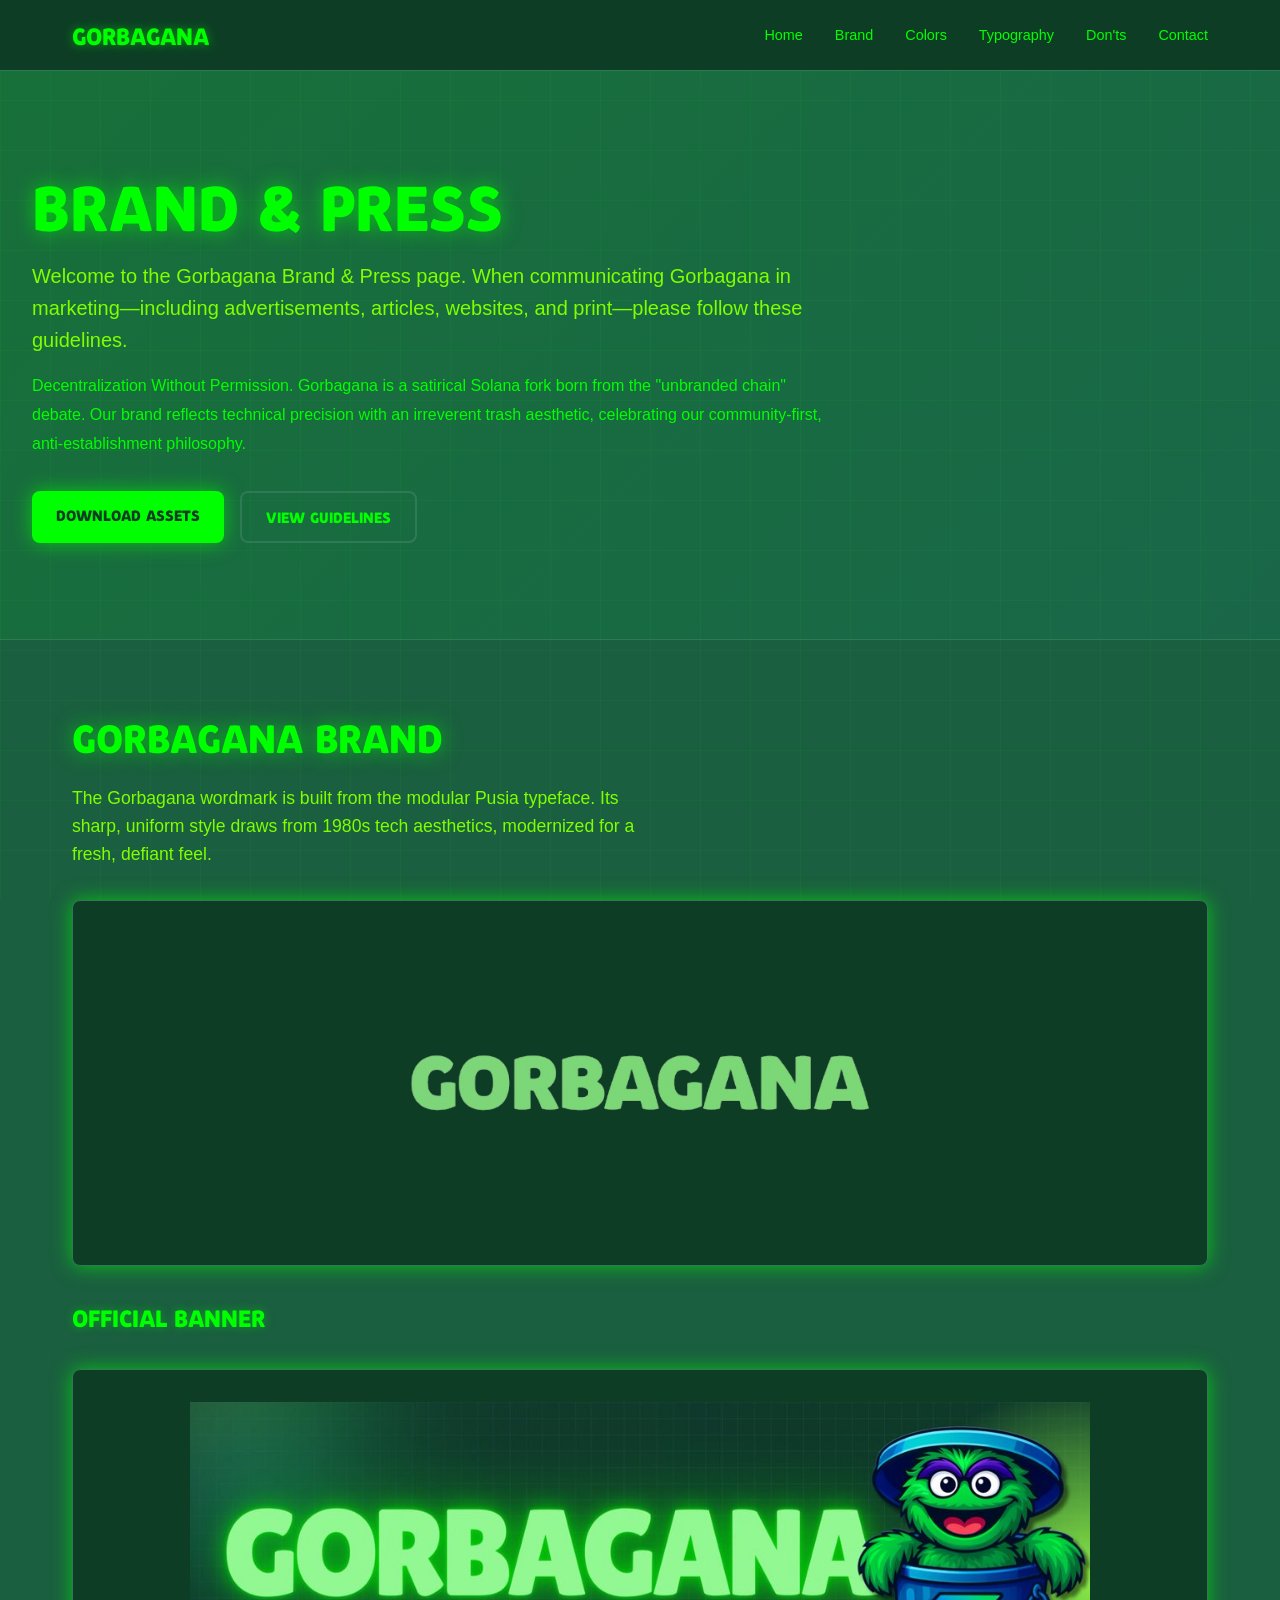
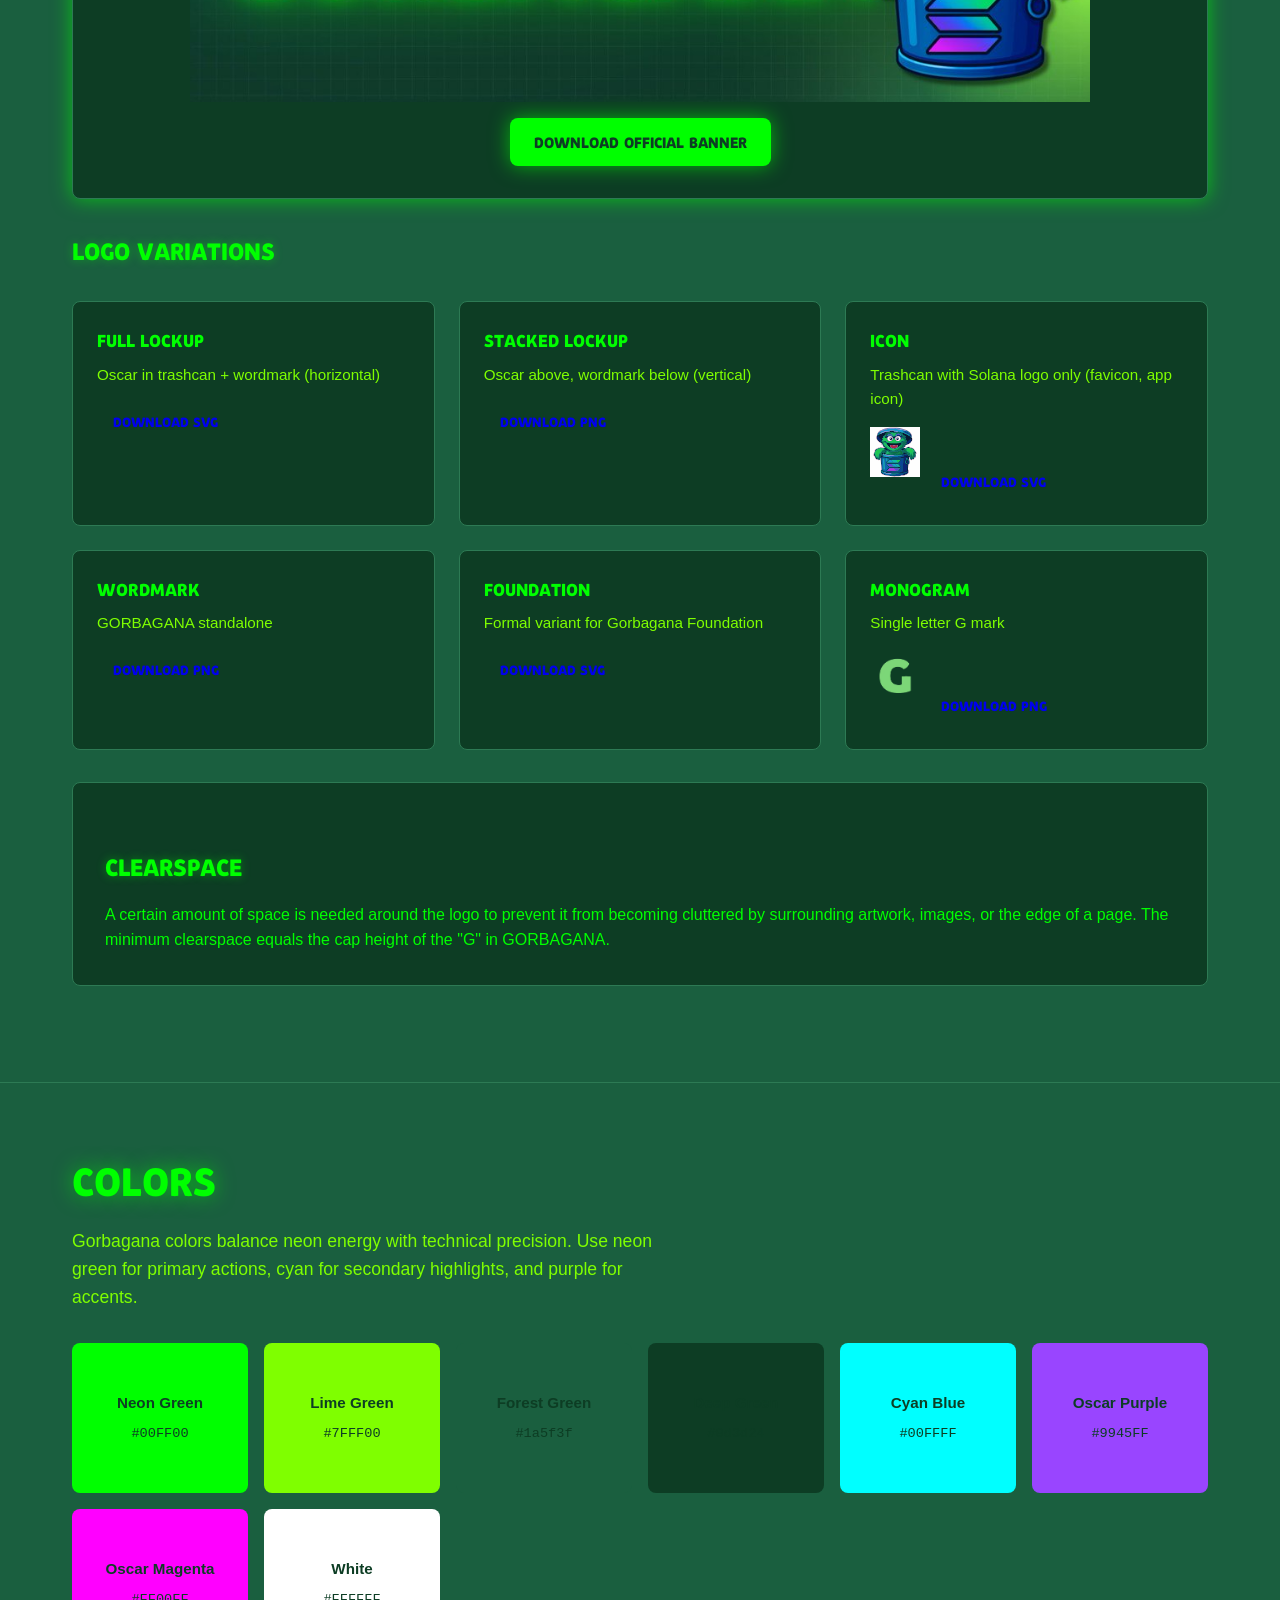
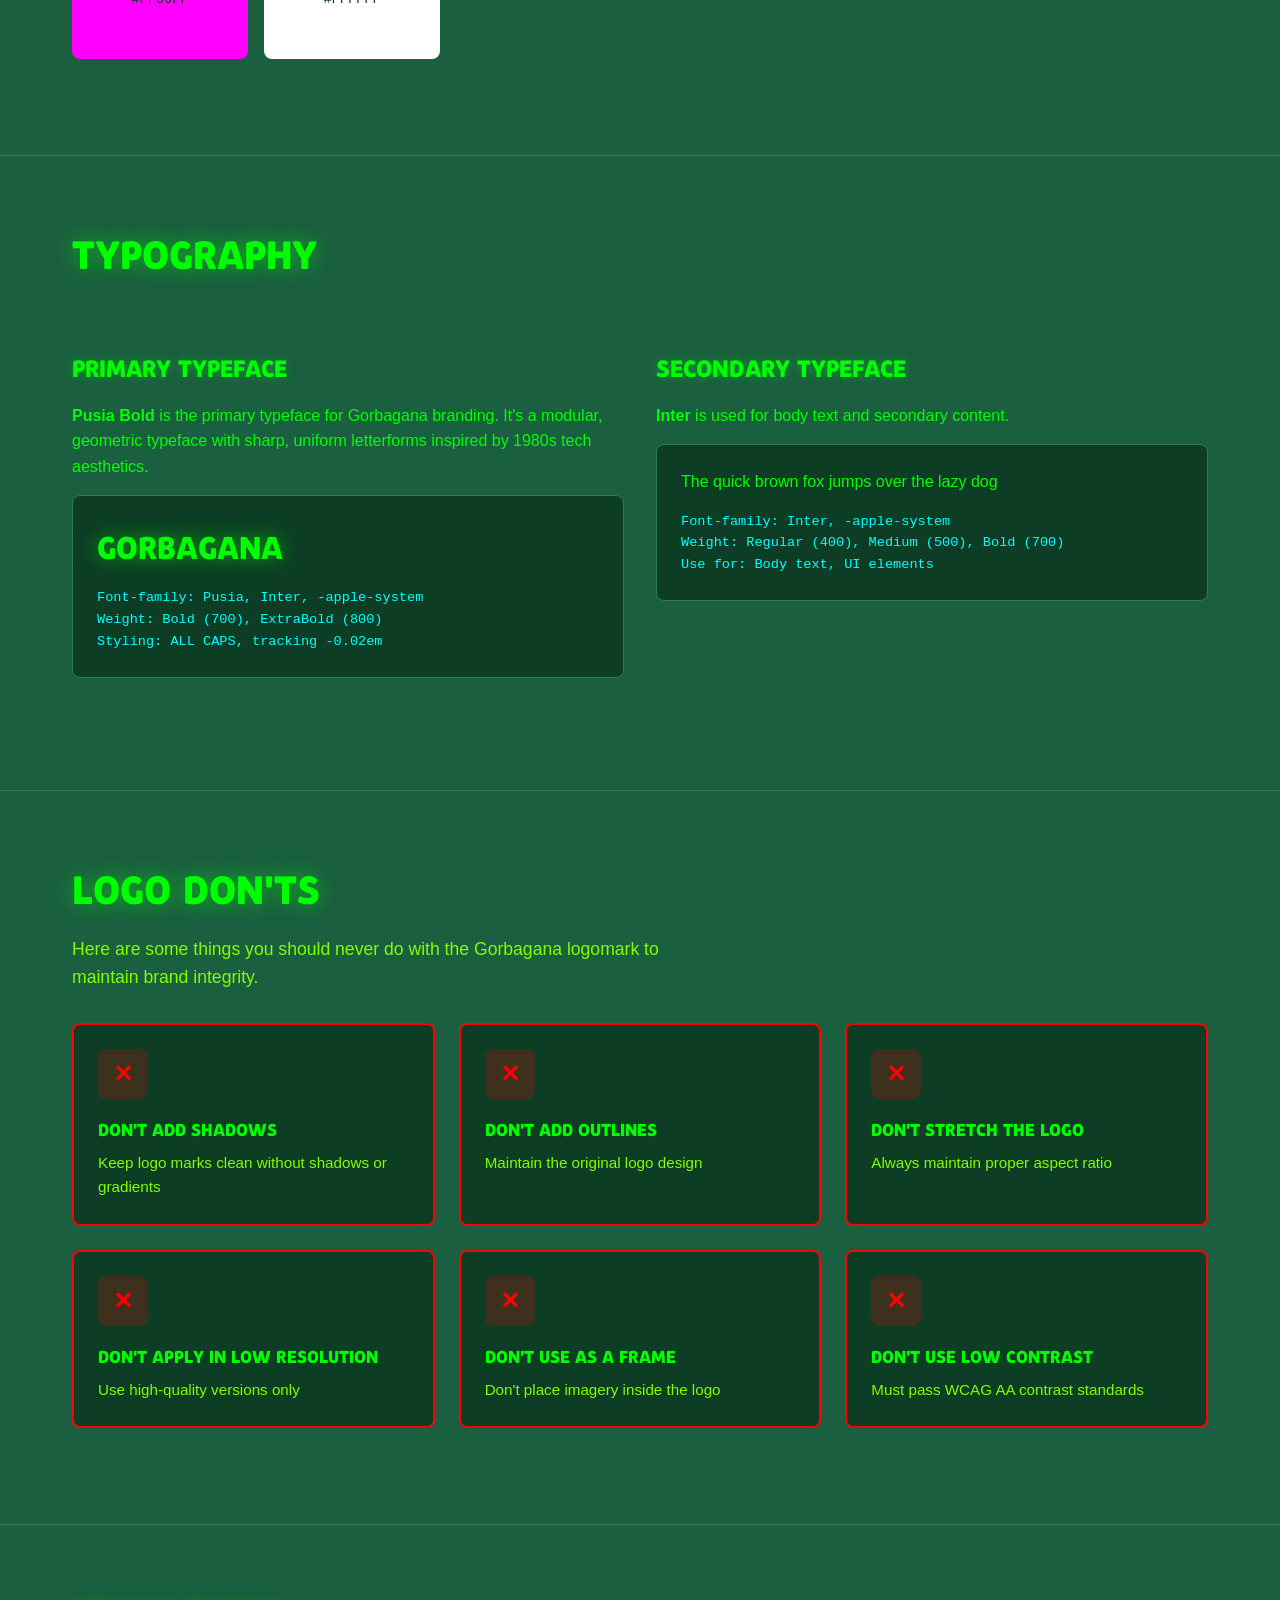
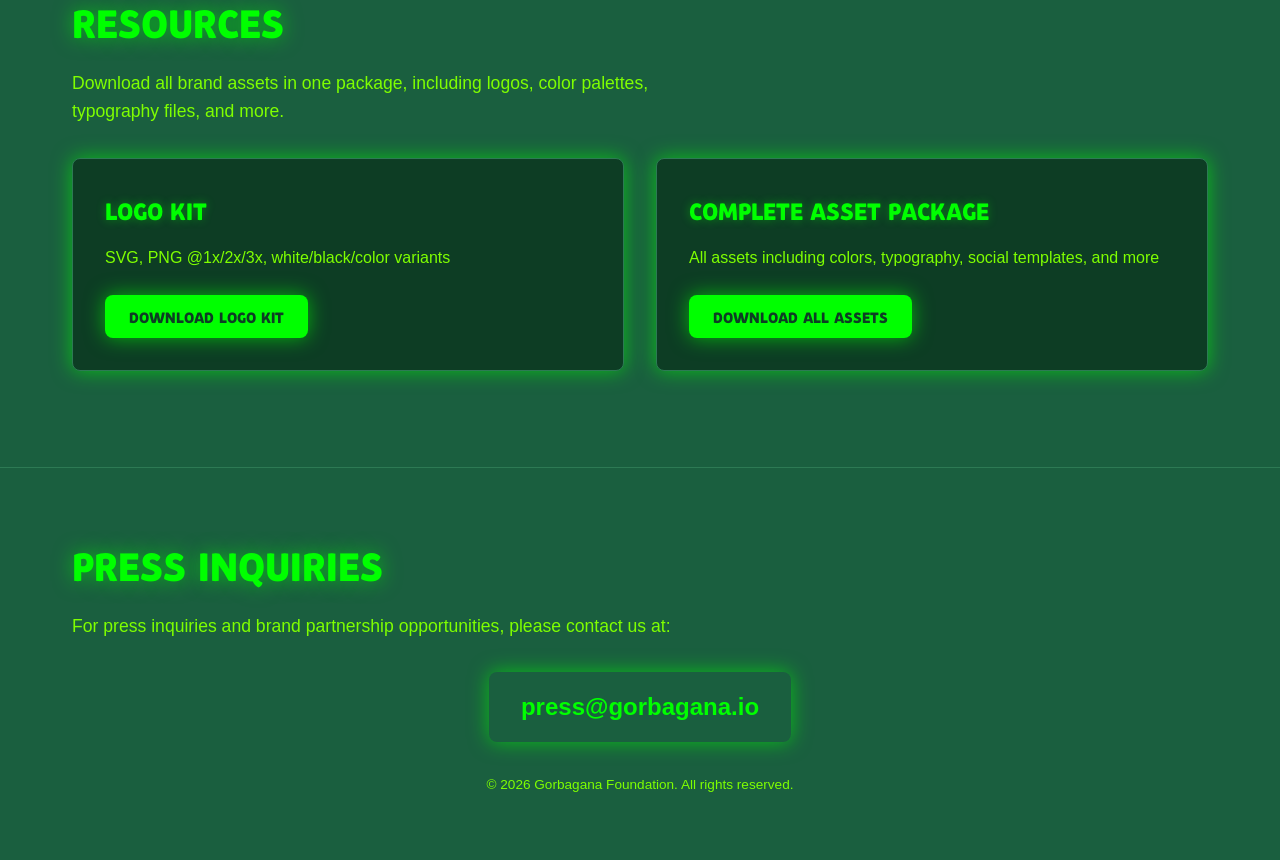
<file: brand-guidelines/index.html>
<!DOCTYPE html>
<html lang="en">
<head>
  <meta charset="UTF-8">
  <meta name="viewport" content="width=device-width, initial-scale=1.0">
  <title>Gorbagana Brand Guidelines</title>
  <link rel="stylesheet" href="css/style.css">
</head>
<body>
  <!-- Navigation -->
  <nav class="navbar">
    <div class="nav-container">
      <div class="nav-logo">GORBAGANA</div>
      <div class="nav-links">
        <a href="../index.html" class="nav-link">Home</a>
        <a href="#brand" class="nav-link">Brand</a>
        <a href="#colors" class="nav-link">Colors</a>
        <a href="#typography" class="nav-link">Typography</a>
        <a href="#donts" class="nav-link">Don'ts</a>
        <a href="#contact" class="nav-link">Contact</a>
      </div>
    </div>
  </nav>

  <!-- Hero Section -->
  <section class="hero">
    <div class="hero-content">
      <h1>BRAND & PRESS</h1>
      <p class="hero-subtitle">Welcome to the Gorbagana Brand & Press page. When communicating Gorbagana in marketing—including advertisements, articles, websites, and print—please follow these guidelines.</p>
      <p class="hero-description">Decentralization Without Permission. Gorbagana is a satirical Solana fork born from the "unbranded chain" debate. Our brand reflects technical precision with an irreverent trash aesthetic, celebrating our community-first, anti-establishment philosophy.</p>
      <div class="hero-buttons">
        <a href="#resources" class="btn btn-primary">Download Assets</a>
        <a href="#brand" class="btn btn-secondary">View Guidelines</a>
      </div>
    </div>
  </section>

  <!-- Logo Section -->
  <section id="brand" class="section">
    <div class="container">
      <h2>Gorbagana Brand</h2>
      <p class="section-subtitle">The Gorbagana wordmark is built from the modular Pusia typeface. Its sharp, uniform style draws from 1980s tech aesthetics, modernized for a fresh, defiant feel.</p>

      <!-- Logo Display -->
      <div class="logo-display">
        <div class="logo-box">
          <img src="images/Gorbagana-Wordmark.png" alt="Gorbagana Logo" class="logo-image">
        </div>
      </div>

      <!-- Banner Section -->
      <h3>Official Banner</h3>
      <div class="logo-display">
        <div class="logo-box">
          <img src="images/Gorbagana-Banner.jpg" alt="Gorbagana Banner" class="logo-image">
        </div>
        <div style="text-align: center; margin-top: 1rem;">
          <a href="images/Gorbagana-Banner.jpg" download class="btn btn-primary">Download Official Banner</a>
        </div>
      </div>

      <!-- Logo Variations -->
      <h3>Logo Variations</h3>
      <div class="grid-3">
        <div class="card">
          <h4>Full Lockup</h4>
          <p>Oscar in trashcan + wordmark (horizontal)</p>
          <a href="images/Gorbagana-Wordmark.svg" download class="btn btn-small">Download SVG</a>
        </div>
        <div class="card">
          <h4>Stacked Lockup</h4>
          <p>Oscar above, wordmark below (vertical)</p>
          <a href="images/Gorbagana-Wordmark.png" download class="btn btn-small">Download PNG</a>
        </div>
        <div class="card">
          <h4>Icon</h4>
          <p>Trashcan with Solana logo only (favicon, app icon)</p>
          <img src="images/Gorbagana-Logo-Grouch-in-trash-can.svg" alt="Grouch in Trash Can" style="width: 50px; height: 50px; margin-bottom: 10px;">
          <a href="images/Gorbagana-Logo-Grouch-in-trash-can.svg" download class="btn btn-small">Download SVG</a>
        </div>
        <div class="card">
          <h4>Wordmark</h4>
          <p>GORBAGANA standalone</p>
          <a href="images/Gorbagana-Wordmark.png" download class="btn btn-small">Download PNG</a>
        </div>
        <div class="card">
          <h4>Foundation</h4>
          <p>Formal variant for Gorbagana Foundation</p>
          <a href="images/Gorbagana-Wordmark.svg" download class="btn btn-small">Download SVG</a>
        </div>
        <div class="card">
          <h4>Monogram</h4>
          <p>Single letter G mark</p>
          <img src="images/Gorbagana-G-Filled-Logo.png" alt="G-Filled Logo" style="width: 50px; height: 50px; margin-bottom: 10px;">
          <a href="images/Gorbagana-G-Filled-Logo.png" download class="btn btn-small">Download PNG</a>
        </div>
      </div>

      <!-- Clearspace -->
      <div class="clearspace-box">
        <h3>Clearspace</h3>
        <p>A certain amount of space is needed around the logo to prevent it from becoming cluttered by surrounding artwork, images, or the edge of a page. The minimum clearspace equals the cap height of the "G" in GORBAGANA.</p>
      </div>
    </div>
  </section>

  <!-- Colors Section -->
  <section id="colors" class="section">
    <div class="container">
      <h2>Colors</h2>
      <p class="section-subtitle">Gorbagana colors balance neon energy with technical precision. Use neon green for primary actions, cyan for secondary highlights, and purple for accents.</p>

      <div class="color-grid">
        <div class="color-swatch" style="background-color: #00FF00;" onclick="copyColor('#00FF00')">
          <div class="color-info">
            <div class="color-name">Neon Green</div>
            <div class="color-hex">#00FF00</div>
          </div>
        </div>
        <div class="color-swatch" style="background-color: #7FFF00;" onclick="copyColor('#7FFF00')">
          <div class="color-info">
            <div class="color-name">Lime Green</div>
            <div class="color-hex">#7FFF00</div>
          </div>
        </div>
        <div class="color-swatch" style="background-color: #1a5f3f;" onclick="copyColor('#1a5f3f')">
          <div class="color-info">
            <div class="color-name">Forest Green</div>
            <div class="color-hex">#1a5f3f</div>
          </div>
        </div>
        <div class="color-swatch" style="background-color: #0d3d24;" onclick="copyColor('#0d3d24')">
          <div class="color-info">
            <div class="color-name">Deep Green</div>
            <div class="color-hex">#0d3d24</div>
          </div>
        </div>
        <div class="color-swatch" style="background-color: #00FFFF;" onclick="copyColor('#00FFFF')">
          <div class="color-info">
            <div class="color-name">Cyan Blue</div>
            <div class="color-hex">#00FFFF</div>
          </div>
        </div>
        <div class="color-swatch" style="background-color: #9945FF;" onclick="copyColor('#9945FF')">
          <div class="color-info">
            <div class="color-name">Oscar Purple</div>
            <div class="color-hex">#9945FF</div>
          </div>
        </div>
        <div class="color-swatch" style="background-color: #FF00FF;" onclick="copyColor('#FF00FF')">
          <div class="color-info">
            <div class="color-name">Oscar Magenta</div>
            <div class="color-hex">#FF00FF</div>
          </div>
        </div>
        <div class="color-swatch" style="background-color: #FFFFFF;" onclick="copyColor('#FFFFFF')">
          <div class="color-info">
            <div class="color-name">White</div>
            <div class="color-hex">#FFFFFF</div>
          </div>
        </div>
      </div>
    </div>
  </section>

  <!-- Typography Section -->
  <section id="typography" class="section">
    <div class="container">
      <h2>Typography</h2>

      <div class="grid-2">
        <div>
          <h3>Primary Typeface</h3>
          <p><strong>Pusia Bold</strong> is the primary typeface for Gorbagana branding. It's a modular, geometric typeface with sharp, uniform letterforms inspired by 1980s tech aesthetics.</p>
          <div class="type-box">
            <div class="type-sample">GORBAGANA</div>
            <p class="type-specs">Font-family: Pusia, Inter, -apple-system<br>Weight: Bold (700), ExtraBold (800)<br>Styling: ALL CAPS, tracking -0.02em</p>
          </div>
        </div>

        <div>
          <h3>Secondary Typeface</h3>
          <p><strong>Inter</strong> is used for body text and secondary content.</p>
          <div class="type-box">
            <p class="type-secondary">The quick brown fox jumps over the lazy dog</p>
            <p class="type-specs">Font-family: Inter, -apple-system<br>Weight: Regular (400), Medium (500), Bold (700)<br>Use for: Body text, UI elements</p>
          </div>
        </div>
      </div>
    </div>
  </section>

  <!-- Logo Don'ts Section -->
  <section id="donts" class="section">
    <div class="container">
      <h2>Logo Don'ts</h2>
      <p class="section-subtitle">Here are some things you should never do with the Gorbagana logomark to maintain brand integrity.</p>

      <div class="grid-3">
        <div class="dont-card">
          <div class="dont-icon">✕</div>
          <h4>Don't add shadows</h4>
          <p>Keep logo marks clean without shadows or gradients</p>
        </div>
        <div class="dont-card">
          <div class="dont-icon">✕</div>
          <h4>Don't add outlines</h4>
          <p>Maintain the original logo design</p>
        </div>
        <div class="dont-card">
          <div class="dont-icon">✕</div>
          <h4>Don't stretch the logo</h4>
          <p>Always maintain proper aspect ratio</p>
        </div>
        <div class="dont-card">
          <div class="dont-icon">✕</div>
          <h4>Don't apply in low resolution</h4>
          <p>Use high-quality versions only</p>
        </div>
        <div class="dont-card">
          <div class="dont-icon">✕</div>
          <h4>Don't use as a frame</h4>
          <p>Don't place imagery inside the logo</p>
        </div>
        <div class="dont-card">
          <div class="dont-icon">✕</div>
          <h4>Don't use low contrast</h4>
          <p>Must pass WCAG AA contrast standards</p>
        </div>
      </div>
    </div>
  </section>

  <!-- Resources Section -->
  <section id="resources" class="section">
    <div class="container">
      <h2>Resources</h2>
      <p class="section-subtitle">Download all brand assets in one package, including logos, color palettes, typography files, and more.</p>

      <div class="grid-2">
        <div class="resource-card">
          <h3>Logo Kit</h3>
          <p>SVG, PNG @1x/2x/3x, white/black/color variants</p>
          <button class="btn btn-primary">Download Logo Kit</button>
        </div>

        <div class="resource-card">
          <h3>Complete Asset Package</h3>
          <p>All assets including colors, typography, social templates, and more</p>
          <button class="btn btn-primary">Download All Assets</button>
        </div>
      </div>
    </div>
  </section>

  <!-- Contact Section -->
  <section id="contact" class="section">
    <div class="container">
      <h2>Press Inquiries</h2>
      <p class="section-subtitle">For press inquiries and brand partnership opportunities, please contact us at:</p>
      <div class="contact-box">
        <a href="mailto:press@gorbagana.io" class="contact-email">press@gorbagana.io</a>
      </div>
      <p class="copyright">© 2026 Gorbagana Foundation. All rights reserved.</p>
    </div>
  </section>

  <script src="js/script.js"></script>
</body>
</html>
</file>
<file: brand-guidelines/css/style.css>
@font-face {
  font-family: 'Pusia';
  src: url('../fonts/Pusia Bold.otf') format('opentype');
  font-weight: 700;
  font-display: swap;
}

:root {
  --color-neon-green: #00FF00;
  --color-lime-green: #7FFF00;
  --color-forest-green: #1a5f3f;
  --color-deep-green: #0d3d24;
  --color-cyan: #00FFFF;
  --color-purple: #9945FF;
  --color-magenta: #FF00FF;
  --color-white: #FFFFFF;
  --color-bg: #1a5f3f;
  --color-bg-dark: #0d3d24;
  --color-text: #00FF00;
  --color-text-secondary: #7FFF00;
  --glow: 0 0 20px rgba(0, 255, 0, 0.6);
  --glow-cyan: 0 0 20px rgba(0, 255, 255, 0.6);
}

* {
  margin: 0;
  padding: 0;
  box-sizing: border-box;
}

html {
  scroll-behavior: smooth;
}

body {
  font-family: -apple-system, BlinkMacSystemFont, 'Segoe UI', 'Roboto', 'Oxygen', 'Ubuntu', 'Cantarell', 'Fira Sans', 'Droid Sans', 'Helvetica Neue', sans-serif;
  background-color: var(--color-bg);
  background-image: 
    linear-gradient(rgba(0, 255, 0, 0.05) 1px, transparent 1px),
    linear-gradient(90deg, rgba(0, 255, 0, 0.05) 1px, transparent 1px);
  background-size: 50px 50px;
  background-attachment: fixed;
  color: var(--color-text);
  line-height: 1.6;
}

.container {
  max-width: 1200px;
  margin: 0 auto;
  padding: 0 2rem;
}

/* Navigation */
.navbar {
  position: sticky;
  top: 0;
  z-index: 100;
  background-color: rgba(13, 61, 36, 0.95);
  border-bottom: 1px solid #2d7a54;
  backdrop-filter: blur(10px);
}

.nav-container {
  max-width: 1200px;
  margin: 0 auto;
  padding: 1rem 2rem;
  display: flex;
  justify-content: space-between;
  align-items: center;
}

.nav-logo {
  font-family: 'Pusia', sans-serif;
  font-size: 1.5rem;
  font-weight: 700;
  color: var(--color-neon-green);
  text-transform: uppercase;
  text-shadow: 0 0 10px rgba(0, 255, 0, 0.5);
}

.nav-links {
  display: flex;
  gap: 2rem;
}

.nav-link {
  color: var(--color-text);
  text-decoration: none;
  font-size: 0.9rem;
  transition: color 0.3s, text-shadow 0.3s;
}

.nav-link:hover {
  color: var(--color-cyan);
  text-shadow: 0 0 10px rgba(0, 255, 255, 0.5);
}

@media (max-width: 768px) {
  .nav-links {
    display: none;
  }
}

/* Hero Section */
.hero {
  padding: 6rem 2rem;
  background: linear-gradient(135deg, rgba(0, 255, 0, 0.1) 0%, rgba(0, 255, 255, 0.05) 100%);
  position: relative;
  overflow: hidden;
}

.hero-content {
  max-width: 800px;
  position: relative;
  z-index: 1;
}

.hero h1 {
  font-family: 'Pusia', sans-serif;
  font-size: 4rem;
  font-weight: 700;
  margin-bottom: 1rem;
  text-transform: uppercase;
  text-shadow: var(--glow);
  line-height: 1.2;
}

.hero-subtitle {
  font-size: 1.25rem;
  color: var(--color-text-secondary);
  margin-bottom: 1rem;
}

.hero-description {
  font-size: 1rem;
  color: var(--color-text);
  margin-bottom: 2rem;
  line-height: 1.8;
}

.hero-buttons {
  display: flex;
  gap: 1rem;
  flex-wrap: wrap;
}

/* Sections */
.section {
  padding: 4rem 2rem;
  border-top: 1px solid #2d7a54;
}

.section-dark {
  background-color: var(--color-bg-dark);
}

.section h2 {
  font-family: 'Pusia', sans-serif;
  font-size: 2.5rem;
  font-weight: 700;
  margin-bottom: 1rem;
  text-transform: uppercase;
  text-shadow: var(--glow);
}

.section h3 {
  font-family: 'Pusia', sans-serif;
  font-size: 1.5rem;
  font-weight: 700;
  margin: 2rem 0 1rem 0;
  text-transform: uppercase;
  text-shadow: 0 0 10px rgba(0, 255, 0, 0.4);
}

.section h4 {
  font-family: 'Pusia', sans-serif;
  font-size: 1.1rem;
  font-weight: 700;
  text-transform: uppercase;
  color: var(--color-neon-green);
  margin-bottom: 0.5rem;
}

.section-subtitle {
  color: var(--color-text-secondary);
  font-size: 1.1rem;
  margin-bottom: 2rem;
  max-width: 600px;
}

/* Buttons */
.btn {
  display: inline-block;
  padding: 0.75rem 1.5rem;
  border-radius: 0.5rem;
  text-decoration: none;
  font-weight: 600;
  font-size: 0.95rem;
  border: none;
  cursor: pointer;
  transition: all 0.3s;
  text-transform: uppercase;
  font-family: 'Pusia', sans-serif;
}

.btn-primary {
  background-color: var(--color-neon-green);
  color: var(--color-bg-dark);
  box-shadow: var(--glow);
}

.btn-primary:hover {
  transform: translateY(-2px);
  box-shadow: 0 0 30px rgba(0, 255, 0, 0.8);
}

.btn-secondary {
  background-color: transparent;
  color: var(--color-text);
  border: 2px solid #2d7a54;
}

.btn-secondary:hover {
  border-color: var(--color-neon-green);
  color: var(--color-cyan);
}

.btn-small {
  padding: 0.5rem 1rem;
  font-size: 0.85rem;
}

/* Grid Layouts */
.grid-2 {
  display: grid;
  grid-template-columns: repeat(auto-fit, minmax(400px, 1fr));
  gap: 2rem;
  margin: 2rem 0;
}

.grid-3 {
  display: grid;
  grid-template-columns: repeat(auto-fit, minmax(300px, 1fr));
  gap: 1.5rem;
  margin: 2rem 0;
}

/* Logo Section */
.logo-display {
  background-color: var(--color-bg-dark);
  border: 1px solid #2d7a54;
  border-radius: 0.5rem;
  padding: 2rem;
  margin: 2rem 0;
  box-shadow: var(--glow);
}

.logo-box {
  display: flex;
  align-items: center;
  justify-content: center;
  min-height: 300px;
}

.logo-image {
  max-width: 100%;
  max-height: 300px;
  object-fit: contain;
}

.clearspace-box {
  background-color: var(--color-bg-dark);
  border: 1px solid #2d7a54;
  border-radius: 0.5rem;
  padding: 2rem;
  margin: 2rem 0;
}

/* Cards */
.card {
  background-color: var(--color-bg-dark);
  border: 1px solid #2d7a54;
  border-radius: 0.5rem;
  padding: 1.5rem;
  transition: all 0.3s;
}

.card:hover {
  border-color: var(--color-neon-green);
  box-shadow: 0 0 20px rgba(0, 255, 0, 0.3);
}

.card p {
  color: var(--color-text-secondary);
  font-size: 0.95rem;
  margin-bottom: 1rem;
}

/* Color Grid */
.color-grid {
  display: grid;
  grid-template-columns: repeat(auto-fit, minmax(150px, 1fr));
  gap: 1rem;
  margin: 2rem 0;
}

.color-swatch {
  border-radius: 0.5rem;
  padding: 1.5rem;
  display: flex;
  align-items: center;
  justify-content: center;
  min-height: 150px;
  cursor: pointer;
  transition: all 0.3s;
  border: 2px solid transparent;
}

.color-swatch:hover {
  transform: scale(1.05);
  border-color: var(--color-white);
  box-shadow: 0 0 20px rgba(0, 255, 0, 0.4);
}

.color-info {
  text-align: center;
}

.color-name {
  font-weight: 600;
  font-size: 0.95rem;
  margin-bottom: 0.5rem;
  color: #0d3d24;
}

.color-hex {
  font-family: monospace;
  font-size: 0.85rem;
  color: #0d3d24;
}

/* Typography */
.type-box {
  background-color: var(--color-bg-dark);
  border: 1px solid #2d7a54;
  border-radius: 0.5rem;
  padding: 1.5rem;
  margin: 1rem 0;
}

.type-sample {
  font-family: 'Pusia', sans-serif;
  font-size: 2rem;
  font-weight: 700;
  color: var(--color-neon-green);
  margin-bottom: 1rem;
  text-shadow: var(--glow);
}

.type-secondary {
  font-size: 1rem;
  color: var(--color-text);
  margin-bottom: 1rem;
}

.type-specs {
  font-family: monospace;
  font-size: 0.85rem;
  color: var(--color-cyan);
  line-height: 1.6;
}

/* Don't Cards */
.dont-card {
  background-color: var(--color-bg-dark);
  border: 2px solid #FF0000;
  border-radius: 0.5rem;
  padding: 1.5rem;
  transition: all 0.3s;
}

.dont-card:hover {
  box-shadow: 0 0 20px rgba(255, 0, 0, 0.3);
}

.dont-icon {
  width: 50px;
  height: 50px;
  background-color: rgba(255, 0, 0, 0.2);
  border-radius: 0.5rem;
  display: flex;
  align-items: center;
  justify-content: center;
  font-size: 1.5rem;
  color: #FF0000;
  margin-bottom: 1rem;
  font-weight: bold;
}

.dont-card p {
  color: var(--color-text-secondary);
  font-size: 0.95rem;
}

/* Resource Cards */
.resource-card {
  background-color: var(--color-bg-dark);
  border: 1px solid #2d7a54;
  border-radius: 0.5rem;
  padding: 2rem;
  box-shadow: var(--glow);
}

.resource-card h3 {
  margin-top: 0;
}

.resource-card p {
  color: var(--color-text-secondary);
  margin-bottom: 1.5rem;
}

/* Technical Details */
.tech-details {
  background-color: var(--color-bg);
  border: 1px solid #2d7a54;
  border-radius: 0.5rem;
  padding: 1.5rem;
}

.tech-item {
  display: flex;
  margin-bottom: 0.75rem;
  font-family: monospace;
  font-size: 0.9rem;
}

.tech-label {
  color: var(--color-cyan);
  min-width: 120px;
}

.tech-item span:last-child {
  color: var(--color-neon-green);
}

.tech-list {
  list-style: none;
  background-color: var(--color-bg);
  border: 1px solid #2d7a54;
  border-radius: 0.5rem;
  padding: 1.5rem;
}

.tech-list li {
  padding: 0.5rem 0;
  color: var(--color-text-secondary);
  display: flex;
  align-items: center;
}

.tech-list li::before {
  content: '•';
  color: var(--color-neon-green);
  margin-right: 0.75rem;
  font-weight: bold;
}

/* Contact Section */
.contact-box {
  text-align: center;
  margin: 2rem 0;
}

.contact-email {
  display: inline-block;
  font-size: 1.5rem;
  color: var(--color-neon-green);
  text-decoration: none;
  padding: 1rem 2rem;
  border-radius: 0.5rem;
  box-shadow: var(--glow);
  transition: all 0.3s;
  font-weight: 600;
}

.contact-email:hover {
  transform: translateY(-2px);
  box-shadow: 0 0 30px rgba(0, 255, 0, 0.8);
}

.copyright {
  text-align: center;
  margin-top: 2rem;
  color: var(--color-text-secondary);
  font-size: 0.85rem;
}

/* Responsive */
@media (max-width: 768px) {
  .hero h1 {
    font-size: 2.5rem;
  }

  .section h2 {
    font-size: 1.75rem;
  }

  .grid-2,
  .grid-3 {
    grid-template-columns: 1fr;
  }

  .hero-buttons {
    flex-direction: column;
  }

  .btn {
    width: 100%;
    text-align: center;
  }
}
</file>
